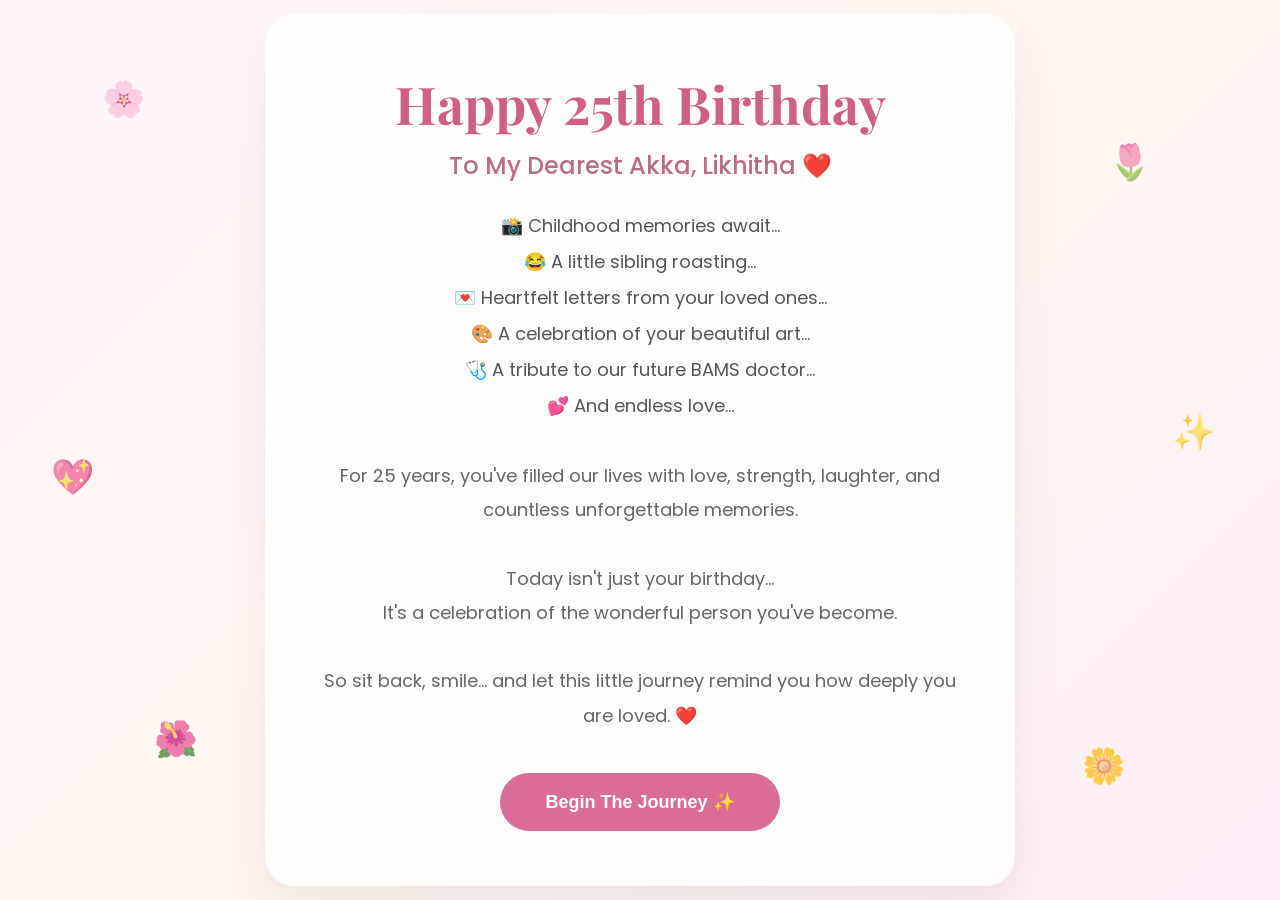
<file: welcome.html>
<!DOCTYPE html>
<html lang="en">
<head>
<meta charset="UTF-8">
<meta name="viewport" content="width=device-width, initial-scale=1.0">

<title>Welcome Likhitha ❤️</title>

<link href="https://fonts.googleapis.com/css2?family=Poppins:wght@300;500;700&family=Playfair+Display:wght@700&display=swap" rel="stylesheet">

<style>

*{
margin:0;
padding:0;
box-sizing:border-box;
}

body{
font-family:Poppins,sans-serif;
height:100vh;
display:flex;
justify-content:center;
align-items:center;
background:linear-gradient(135deg,#fff6fb,#fff8f1,#fdeef7);
overflow:hidden;
}

.container{
width:750px;
padding:55px;
background:rgba(255,255,255,.75);
backdrop-filter:blur(18px);
border-radius:30px;
box-shadow:0 20px 50px rgba(0,0,0,.08);
text-align:center;
animation:fade 1.5s;
z-index:10;
}

h1{
font-family:"Playfair Display",serif;
font-size:52px;
color:#d05f88;
margin-bottom:10px;
}

h2{
color:#b96b88;
margin-bottom:25px;
font-weight:500;
}

.warning{
font-size:18px;
line-height:2;
color:#555;
}

.message{
margin-top:35px;
font-size:18px;
line-height:1.9;
color:#666;
}

button{
margin-top:40px;
padding:18px 45px;
border:none;
border-radius:50px;
background:#d96d97;
color:white;
font-size:18px;
cursor:pointer;
transition:.35s;
font-weight:600;
}

button:hover{
transform:scale(1.08);
background:#c75482;
box-shadow:0 10px 25px rgba(217,109,151,.4);
}

.flower{
position:absolute;
font-size:35px;
animation:float 7s ease-in-out infinite;
opacity:.7;
}

.f1{top:8%;left:8%;}
.f2{top:15%;right:10%;}
.f3{bottom:15%;left:12%;}
.f4{bottom:12%;right:12%;}
.f5{top:50%;left:4%;}
.f6{top:45%;right:5%;}

@keyframes float{
0%{transform:translateY(0);}
50%{transform:translateY(-20px);}
100%{transform:translateY(0);}
}

@keyframes fade{
from{
opacity:0;
transform:translateY(40px);
}
to{
opacity:1;
transform:translateY(0);
}
}

</style>

</head>

<body>

<div class="flower f1">🌸</div>
<div class="flower f2">🌷</div>
<div class="flower f3">🌺</div>
<div class="flower f4">🌼</div>
<div class="flower f5">💖</div>
<div class="flower f6">✨</div>

<div class="container">

<h1>Happy 25th Birthday</h1>

<h2>To My Dearest Akka, Likhitha ❤️</h2>

<div class="warning">

📸 Childhood memories await...<br>

😂 A little sibling roasting...<br>

💌 Heartfelt letters from your loved ones...<br>

🎨 A celebration of your beautiful art...<br>

🩺 A tribute to our future BAMS doctor...<br>

💕 And endless love...

</div>

<div class="message">

For 25 years, you've filled our lives with love,
strength, laughter, and countless unforgettable memories.

<br><br>

Today isn't just your birthday...

<br>

It's a celebration of the wonderful person you've become.

<br><br>

So sit back, smile...

and let this little journey remind you how deeply you are loved. ❤️

</div>

<button onclick="window.location.href='chapter1.html'">

Begin The Journey ✨

</button>

</div>

</body>

</html>
</file>
